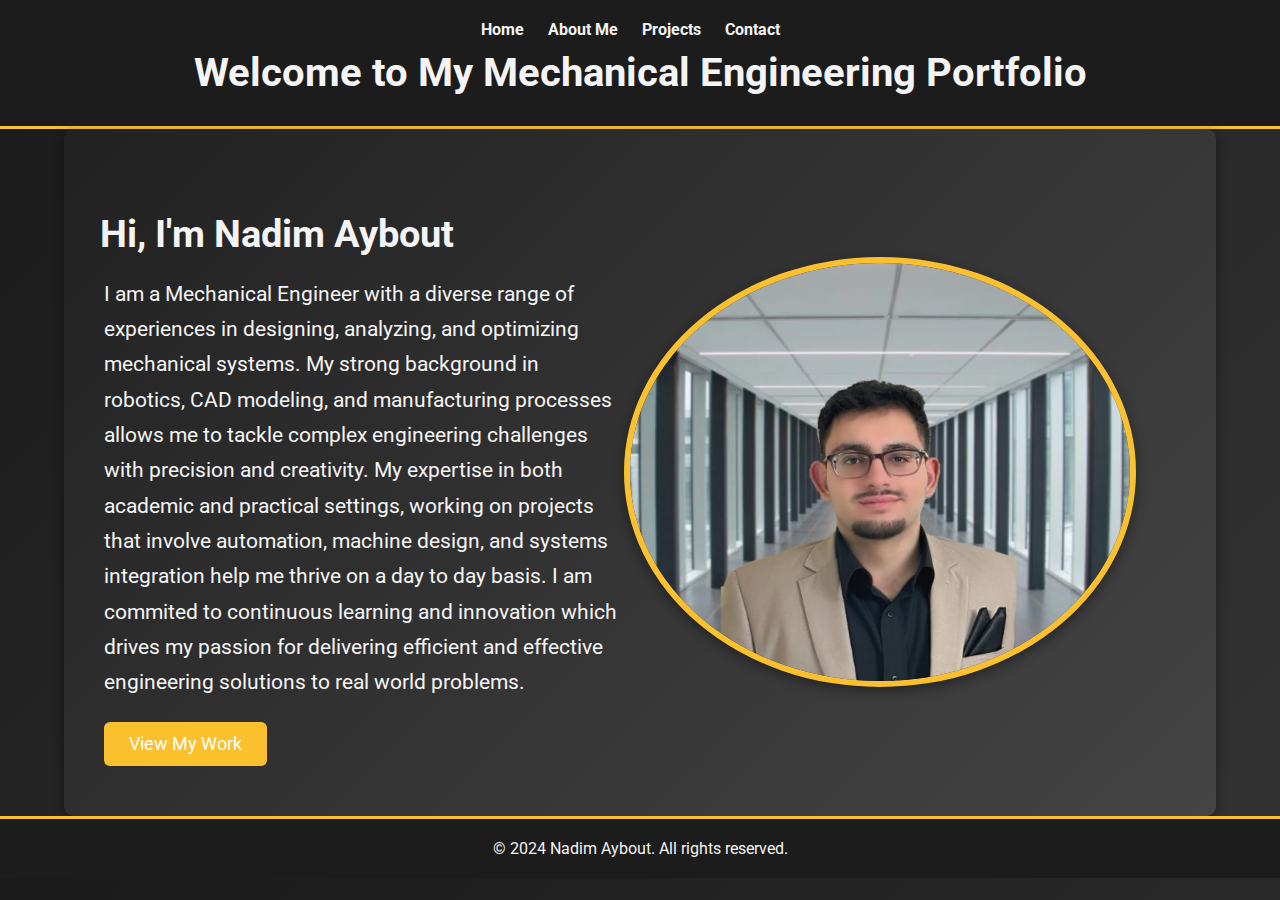
<file: index.html>
<!DOCTYPE html>
<html lang="en">
<head>
    <meta charset="UTF-8">
    <meta name="viewport" content="width=device-width, initial-scale=1.0">
    <title>Home - Nadim Aybout Portfolio</title>
    <link rel="stylesheet" href="styles.css">
    <link href="https://fonts.googleapis.com/css2?family=Roboto:wght@300;400;700&display=swap" rel="stylesheet">
</head>
<body>
    <header>
        <div class="container">
            <nav>
                <ul>
                    <li><a href="index.html">Home</a></li>
                    <li><a href="about.html">About Me</a></li>
                    <li><a href="projects.html">Projects</a></li>
                    <li><a href="contact.html">Contact</a></li>
                </ul>
            </nav>
            <h1>Welcome to My Mechanical Engineering Portfolio</h1>
        </div>
    </header>
    <section class="intro container">
        <div class="intro-text">
            <h2>&nbsp;&nbsp;&nbsp;&nbsp;Hi, I'm Nadim Aybout</h2>
            <p style="padding-left: 40px;">
I am a Mechanical Engineer with a  diverse range of experiences in designing, analyzing, and optimizing mechanical systems. My strong background in robotics, CAD modeling, and manufacturing processes allows me to tackle complex engineering challenges with precision and creativity. My expertise in both academic and practical settings, working on projects that involve automation, machine design, and systems integration help me thrive on a day to day basis. I am commited to continuous learning and innovation which drives my passion for delivering efficient and effective engineering solutions to real world problems.
</p>
        <a href="projects.html" class="btn" style="margin-left: 40px;">View My Work</a>
        </div>
        <img src="Images/NA-Profile-Picture.jpg" alt="Your Name" class="profile-img" style="margin-right: 80px; width: 500px;">
    </section>
    <footer>
        <div class="container">
            <p>&copy; 2024 Nadim Aybout. All rights reserved.</p>
        </div>
    </footer>
</body>
</html>
</file>
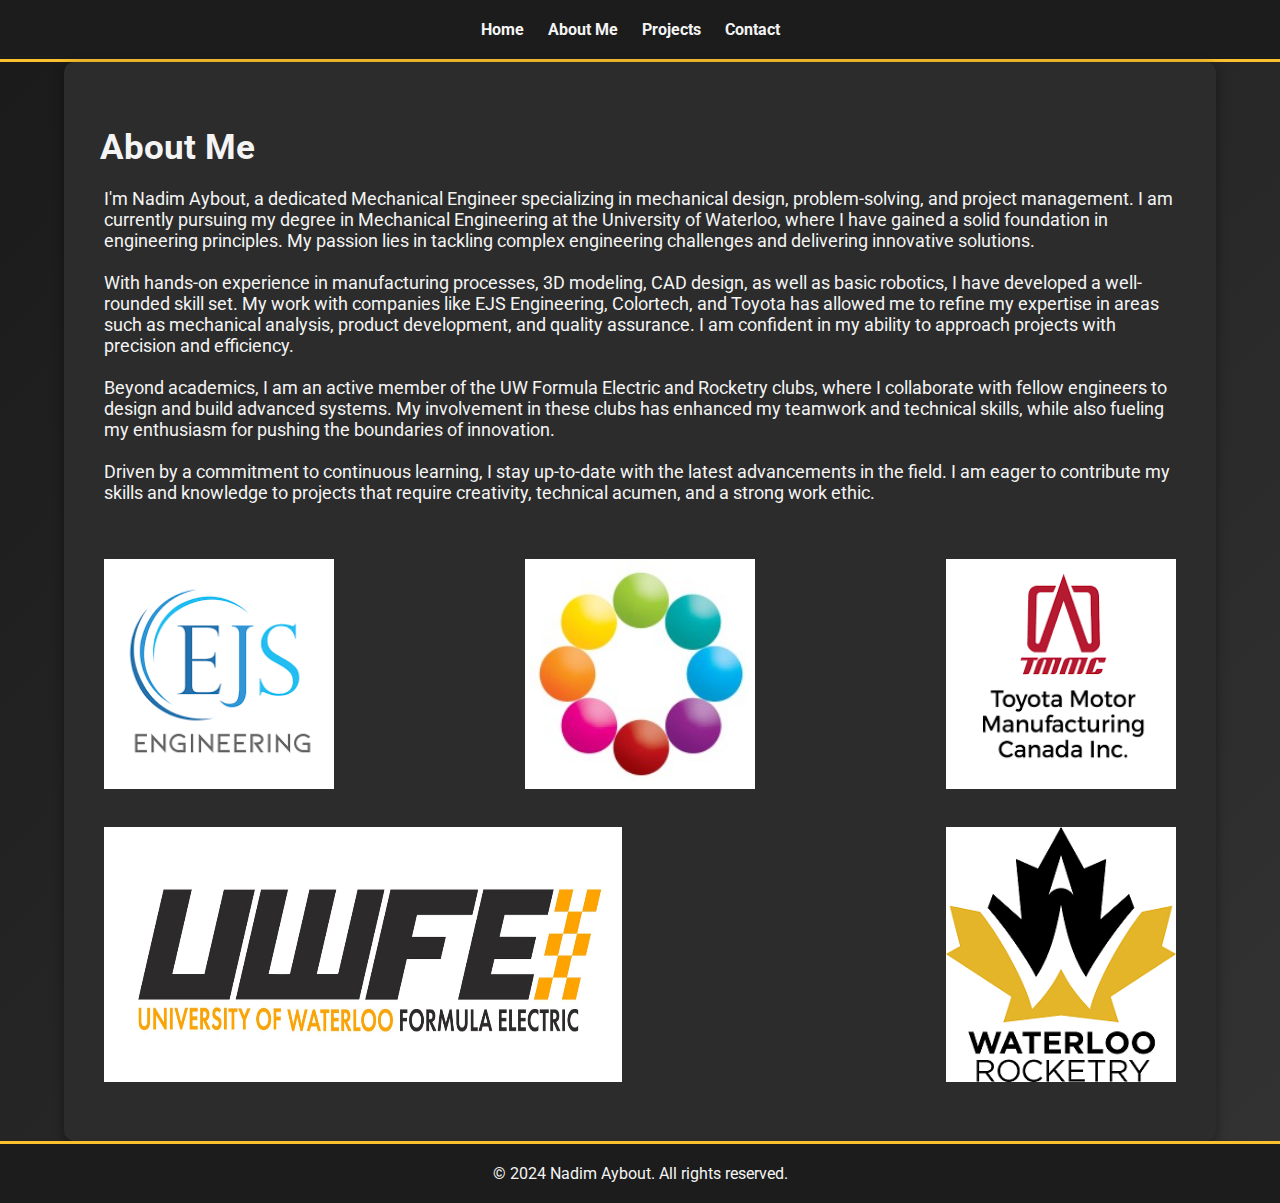
<file: about.html>
<!DOCTYPE html>
<html lang="en">
<head>
    <meta charset="UTF-8">
    <meta name="viewport" content="width=device-width, initial-scale=1.0">
    <title>About Me - Nadim Aybout Portfolio</title>
    <link rel="stylesheet" href="styles.css">
    <link href="https://fonts.googleapis.com/css2?family=Roboto:wght@300;400;700&display=swap" rel="stylesheet">
</head>
<body>
    <header>
        <div class="container">
            <nav>
                <ul>
                    <li><a href="index.html">Home</a></li>
                    <li><a href="about.html">About Me</a></li>
                    <li><a href="projects.html">Projects</a></li>
                    <li><a href="contact.html">Contact</a></li>
                </ul>
            </nav>
        </div>
    </header>
    <section class="about container">
        <h1>&nbsp;&nbsp;&nbsp;&nbsp;About Me</h1>
 <p style="padding-left: 40px; padding-right: 40px; font-size: 18px;">
    I'm Nadim Aybout, a dedicated Mechanical Engineer specializing in mechanical design, problem-solving, and project management. I am currently pursuing my degree in Mechanical Engineering at the University of Waterloo, where I have gained a solid foundation in engineering principles. My passion lies in tackling complex engineering challenges and delivering innovative solutions.<br>
    <br>
    With hands-on experience in manufacturing processes, 3D modeling, CAD design, as well as basic robotics, I have developed a well-rounded skill set. My work with companies like EJS Engineering, Colortech, and Toyota has allowed me to refine my expertise in areas such as mechanical analysis, product development, and quality assurance. I am confident in my ability to approach projects with precision and efficiency.<br>
    <br>
    Beyond academics, I am an active member of the UW Formula Electric and Rocketry clubs, where I collaborate with fellow engineers to design and build advanced systems. My involvement in these clubs has enhanced my teamwork and technical skills, while also fueling my enthusiasm for pushing the boundaries of innovation.<br>
    <br>
    Driven by a commitment to continuous learning, I stay up-to-date with the latest advancements in the field. I am eager to contribute my skills and knowledge to projects that require creativity, technical acumen, and a strong work ethic.
</p>
<br>
<br>
<div style="display: flex; justify-content: space-between;">
    <img src="Images/EJS.jpg" alt="Image 1" style="width: 20%; margin-left: 40px;">
    <img src="Images/colortech.jpg" alt="Image 2" style="width: 20%;">
    <img src="Images/tmmc.jpg" alt="Image 3" style="width: 20%; margin-right: 40px;">
</div>
<br>
<br>
<div style="display: flex; justify-content: space-between;">
    <img src="Images/UWFE.jpg" alt="Image 1" style="width: 45%; margin-left: 40px;"> 
    <img src="Images/UWR.jpg" alt="Image 2" style="width: 20%; margin-right: 40px;">
</div>
<br>
    </section>
    <footer>
        <div class="container">
            <p>&copy; 2024 Nadim Aybout. All rights reserved.</p>
        </div>
    </footer>
</body>
</html>
</file>
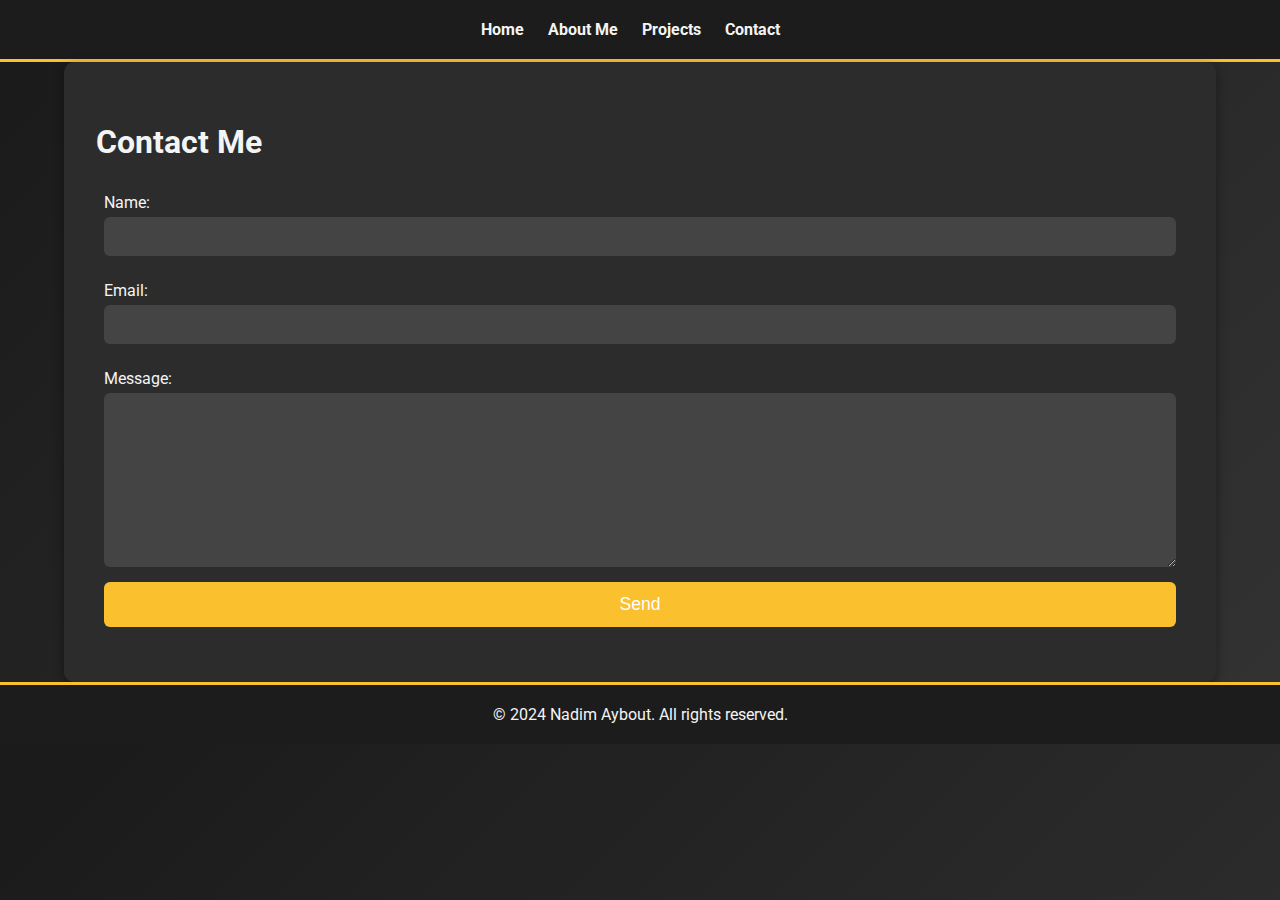
<file: contact.html>
<!DOCTYPE html>
<html lang="en">
<head>
    <meta charset="UTF-8">
    <meta name="viewport" content="width=device-width, initial-scale=1.0">
    <title>Contact - Nadim Aybout Portfolio</title>
    <link rel="stylesheet" href="styles.css">
    <link href="https://fonts.googleapis.com/css2?family=Roboto:wght@300;400;700&display=swap" rel="stylesheet">
</head>
<body>
    <header>
        <div class="container">
            <nav>
                <ul>
                    <li><a href="index.html">Home</a></li>
                    <li><a href="about.html">About Me</a></li>
                    <li><a href="projects.html">Projects</a></li>
                    <li><a href="contact.html">Contact</a></li>
                </ul>
            </nav>
        </div>
    </header>
    <section class="contact container">
        <h1>&nbsp;&nbsp;&nbsp;&nbsp;Contact Me</h1>
      <form action="mailto:your-email@example.com" method="post" enctype="text/plain" style="margin: 0 40px;">
    <label for="name">Name:</label>
    <input type="text" id="name" name="name" required>
    <label for="email">Email:</label>
    <input type="email" id="email" name="email" required>
    <label for="message">Message:</label>
    <textarea id="message" name="message" required></textarea>
    <input type="submit" value="Send" class="btn">
</form>
    </section>
    <footer>
        <div class="container">
            <p>&copy; 2024 Nadim Aybout. All rights reserved.</p>
        </div>
    </footer>
</body>
</html>
</file>
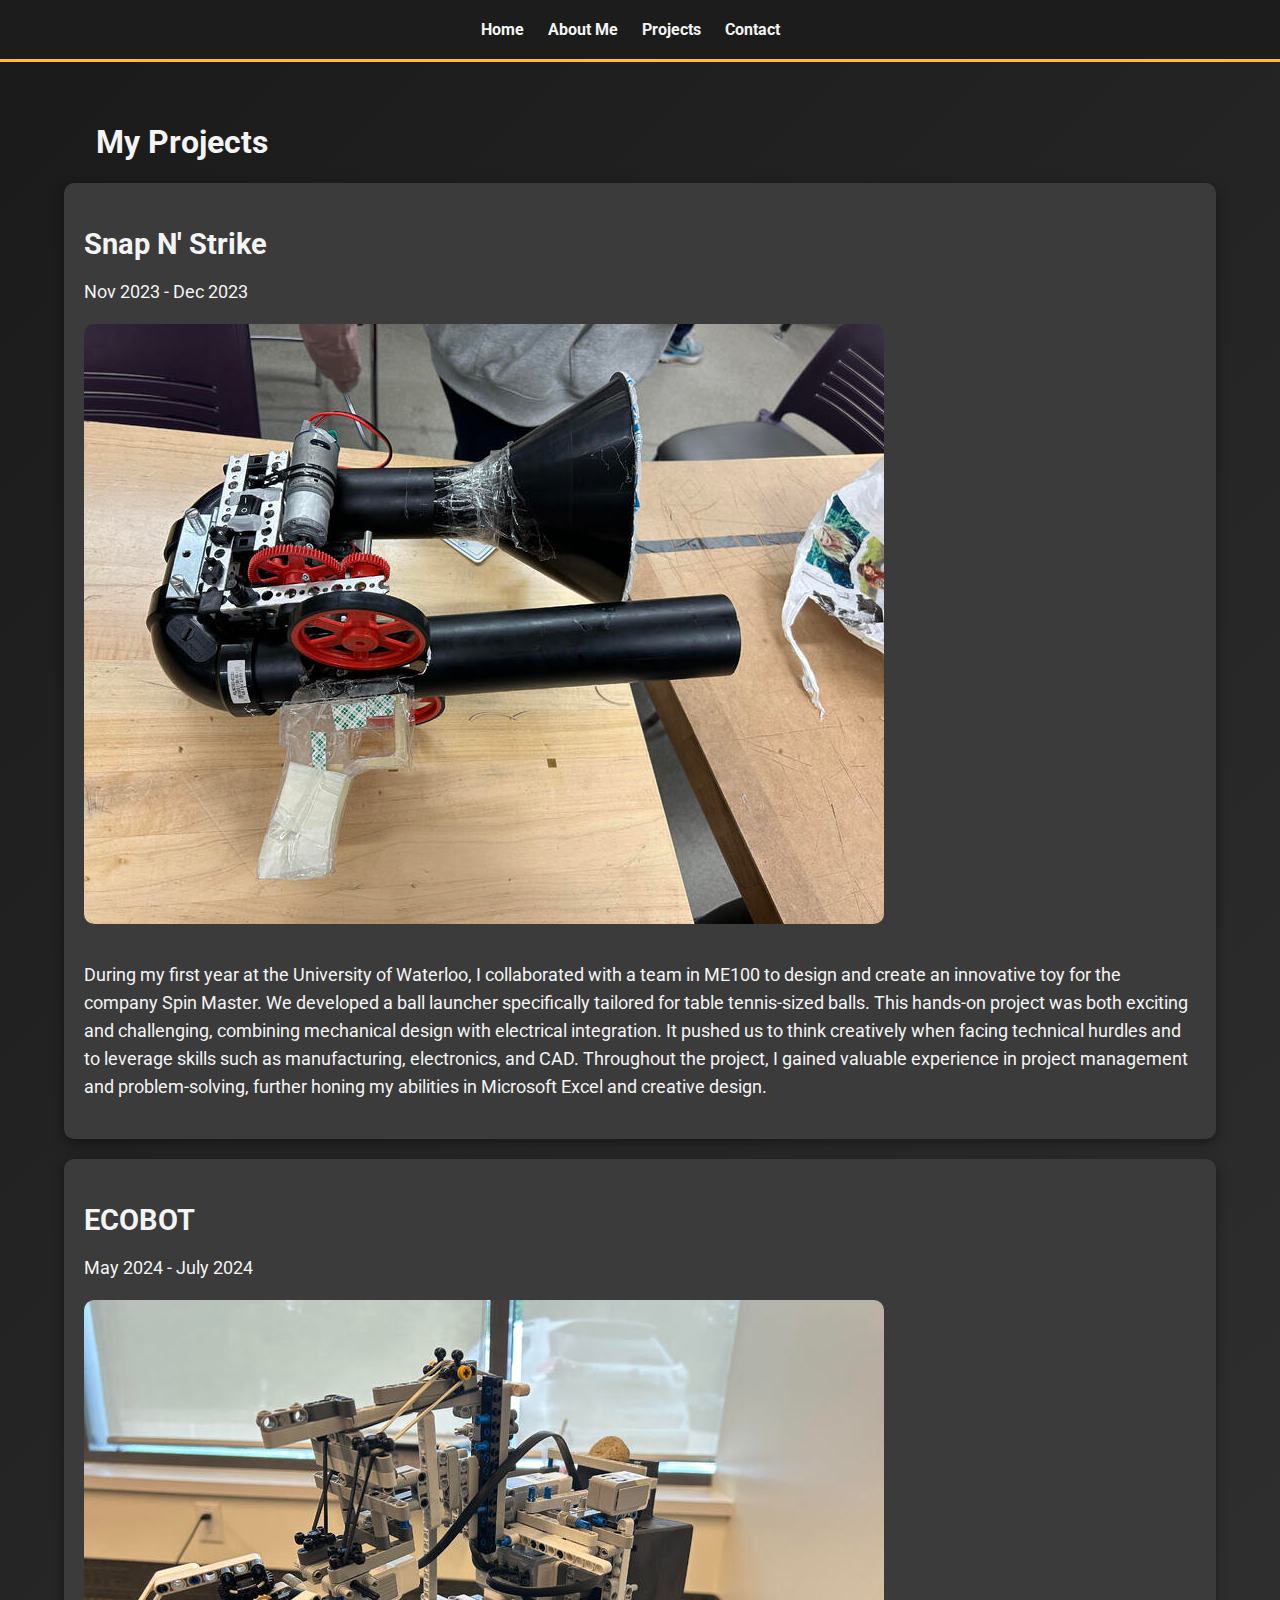
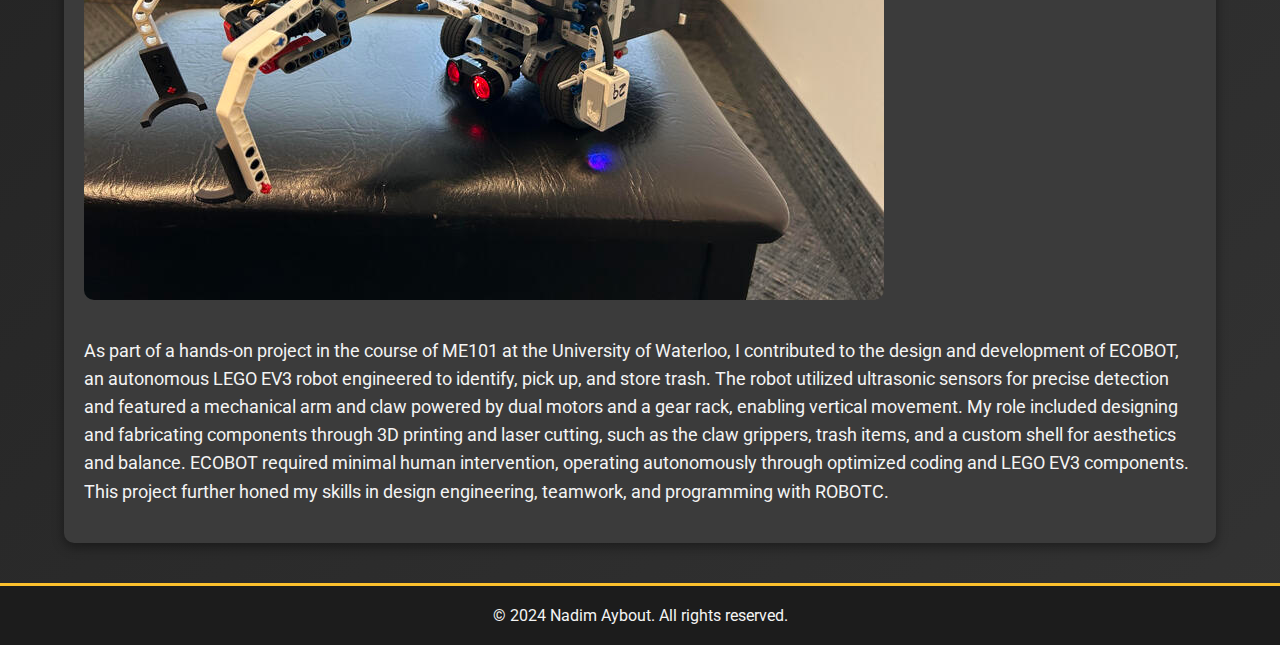
<file: projects.html>
<!DOCTYPE html>
<html lang="en">
<head>
    <meta charset="UTF-8">
    <meta name="viewport" content="width=device-width, initial-scale=1.0">
    <title>Projects - Nadim Aybout Portfolio</title>
    <link rel="stylesheet" href="styles.css">
    <link href="https://fonts.googleapis.com/css2?family=Roboto:wght@300;400;700&display=swap" rel="stylesheet">
</head>
<body>
    <header>
        <div class="container">
            <nav>
                <ul>
                    <li><a href="index.html">Home</a></li>
                    <li><a href="about.html">About Me</a></li>
                    <li><a href="projects.html">Projects</a></li>
                    <li><a href="contact.html">Contact</a></li>
                </ul>
            </nav>
        </div>
    </header>
    <section class="projects container">
        <h1>&nbsp;&nbsp;&nbsp;&nbsp;My Projects</h1>
        <div class="project-grid">
            <div class="project">
                <h2>Snap N' Strike</h2>
                <p> Nov 2023 - Dec 2023 </p>
                <img src="Images/snapNstrike.jpg" alt="Project 1">
                <p> During my first year at the University of Waterloo, I collaborated with a team in ME100 to design and create an innovative toy for the company Spin Master. We developed a ball launcher specifically tailored for table tennis-sized balls. This hands-on project was both exciting and challenging, combining mechanical design with electrical integration. It pushed us to think creatively when facing technical hurdles and to leverage skills such as manufacturing, electronics, and CAD. Throughout the project, I gained valuable experience in project management and problem-solving, further honing my abilities in Microsoft Excel and creative design.</p>

            </div>
            <div class="project">
                <h2>ECOBOT</h2>
                <p> May 2024 - July 2024 </p>
                <img src="Images/ecobot.jpg" alt="Project 2">
                <p>As part of a hands-on project in the course of ME101 at the University of Waterloo, I contributed to the design and development of ECOBOT, an autonomous LEGO EV3 robot engineered to identify, pick up, and store trash. The robot utilized ultrasonic sensors for precise detection and featured a mechanical arm and claw powered by dual motors and a gear rack, enabling vertical movement. My role included designing and fabricating components through 3D printing and laser cutting, such as the claw grippers, trash items, and a custom shell for aesthetics and balance. ECOBOT required minimal human intervention, operating autonomously through optimized coding and LEGO EV3 components. This project further honed my skills in design engineering, teamwork, and programming with ROBOTC.</p>
            </div>
            <!-- Add more projects as needed -->
        </div>
    </section>
    <footer>
        <div class="container">
            <p>&copy; 2024 Nadim Aybout. All rights reserved.</p>
        </div>
    </footer>
</body>
</html>
</file>
<file: styles.css>
/* General Styling */
body {
    font-family: 'Roboto', sans-serif;
    background: linear-gradient(135deg, #1a1a1a, #333);
    color: #f4f4f4;
    margin: 0;
    padding: 0;
}

.container {
    width: 90%;
    margin: 0 auto;
}

/* Header */
header {
    background: #1c1c1c;
    color: #f4f4f4;
    padding: 20px 0;
    text-align: center;
    border-bottom: 3px solid #fbc02d;
}

nav ul {
    list-style: none;
    padding: 0;
    margin: 0;
}

nav ul li {
    display: inline-block;
    margin-right: 20px;
}

nav ul li a {
    color: #f4f4f4;
    text-decoration: none;
    font-weight: bold;
    position: relative;
    padding-bottom: 5px;
    transition: color 0.3s ease;
}

nav ul li a::after {
    content: '';
    position: absolute;
    left: 0;
    bottom: 0;
    width: 100%;
    height: 3px;
    background: #fbc02d;
    transform: scaleX(0);
    transition: transform 0.3s ease;
    transform-origin: bottom right;
}

nav ul li a:hover::after {
    transform: scaleX(1);
    transform-origin: bottom left;
}

header h1 {
    font-size: 2.5em;
    margin: 10px 0;
}

/* Intro Section */
.intro {
    display: flex;
    align-items: center;
    justify-content: space-between;
    padding: 50px 0;
    background: linear-gradient(135deg, #212121, #333, #444);
    border-radius: 10px;
    box-shadow: 0 4px 12px rgba(0, 0, 0, 0.4);
}

.intro-text {
    max-width: 60%;
}

.intro-text h2 {
    font-size: 2.4em;
    font-weight: 700;
    margin-bottom: 20px;
}

.intro-text p {
    font-size: 1.3em;
    line-height: 1.7;
}

.btn {
    display: inline-block;
    padding: 12px 25px;
    font-size: 1.1em;
    color: #fff;
    background-color: #fbc02d;
    text-decoration: none;
    border-radius: 6px;
    transition: background-color 0.3s ease, transform 0.3s ease;
}

.btn:hover {
    background-color: #f9a825;
    transform: scale(1.05);
}

.profile-img {
    width: 320px;
    border-radius: 50%;
    border: 6px solid #fbc02d;
    box-shadow: 0 4px 12px rgba(0, 0, 0, 0.4);
}

/* About Section */
.about {
    padding: 40px 0;
    background: #2c2c2c;
    border-radius: 10px;
    box-shadow: 0 4px 12px rgba(0, 0, 0, 0.4);
}

.about h1 {
    font-size: 2.2em;
    font-weight: 700;
    margin-bottom: 20px;
}

/* Projects Section */
.projects {
    padding: 40px 0;
}

.project-grid {
    display: flex;
    flex-wrap: wrap;
    gap: 20px;
}

.project {
    background: #3b3b3b;
    padding: 20px;
    border-radius: 10px;
    box-shadow: 0 4px 12px rgba(0, 0, 0, 0.4);
    flex: 1 1 calc(50% - 20px);
}

.project img {
    max-width: 100%;
    border-radius: 10px;
    margin-bottom: 15px;
}

.project h2 {
    font-size: 1.8em;
    margin-bottom: 10px;
}

.project p {
    font-size: 1.1em;
    line-height: 1.6;
}

.project .btn {
    background-color: #fbc02d;
}

.project .btn:hover {
    background-color: #f9a825;
}

/* Contact Section */
.contact {
    padding: 40px 0;
    background: #2c2c2c;
    border-radius: 10px;
    box-shadow: 0 4px 12px rgba(0, 0, 0, 0.4);
}

form {
    display: flex;
    flex-direction: column;
}

form label {
    margin: 10px 0 5px;
}

form input, form textarea {
    padding: 12px;
    border: none;
    border-radius: 6px;
    margin-bottom: 15px;
    background: #444;
    color: #fff;
}

form textarea {
    height: 150px;
}

footer {
    background: #1c1c1c;
    color: #f4f4f4;
    padding: 20px 0;
    text-align: center;
    border-top: 3px solid #fbc02d;
}

footer p {
    margin: 0;
}
</file>
